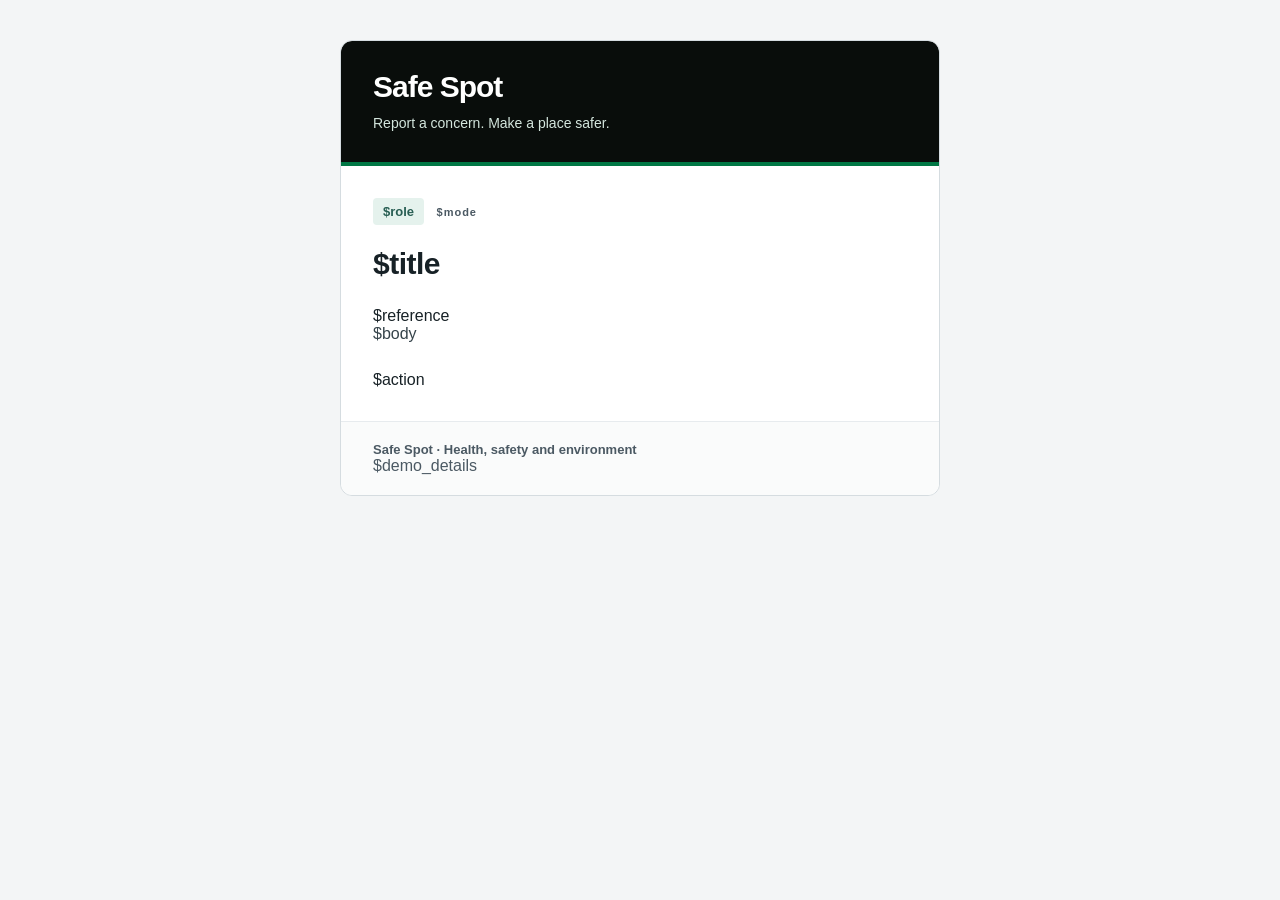
<file: app/templates/notification.html>
<!doctype html>
<html lang="en">
<head>
  <meta charset="utf-8">
  <meta name="viewport" content="width=device-width, initial-scale=1">
  <title>$subject</title>
  <style>
    @media (max-width: 480px) {
      .email-wrap { padding: 16px 8px !important; }
      .email-content { padding: 28px 20px !important; }
      .email-title { font-size: 26px !important; }
    }
  </style>
</head>
<body style="margin:0;padding:0;background:#f3f5f6;font-family:Arial,Helvetica,sans-serif;color:#172126;">
  <table role="presentation" width="100%" cellspacing="0" cellpadding="0" style="background:#f3f5f6;">
    <tr><td class="email-wrap" align="center" style="padding:40px 16px;">
      <table role="presentation" width="100%" cellspacing="0" cellpadding="0" style="max-width:600px;border:1px solid #d5dce0;border-radius:12px;background:#ffffff;overflow:hidden;">
        <tr><td style="padding:28px 32px;background:#090d0b;border-bottom:4px solid #007744;border-radius:11px 11px 0 0;">
          <div style="font-size:30px;line-height:1.2;font-weight:700;letter-spacing:-1px;color:#ffffff;">Safe Spot</div>
          <div style="margin-top:8px;font-size:14px;line-height:1.5;color:#d4e6de;">Report a concern. Make a place safer.</div>
        </td></tr>
        <tr><td class="email-content" style="padding:32px;">
          <div style="margin-bottom:20px;">
            <span style="display:inline-block;padding:6px 10px;border-radius:4px;background:#e5f2ed;color:#285e53;font-size:13px;font-weight:700;">$role</span>
            <span style="display:inline-block;margin-left:8px;font-size:11px;font-weight:700;letter-spacing:1px;color:#4b5963;">$mode</span>
          </div>
          <h1 class="email-title" style="margin:0 0 24px;font-size:30px;line-height:1.25;letter-spacing:-0.5px;color:#172126;">$title</h1>
          $reference
          <div style="font-size:16px;color:#35434a;">$body</div>
          <div style="margin-top:28px;">$action</div>
        </td></tr>
        <tr><td style="padding:20px 32px;border-top:1px solid #e7ebee;background:#fafbfb;color:#4b5963;border-radius:0 0 11px 11px;">
          <p style="margin:0;font-size:13px;font-weight:700;">Safe Spot · Health, safety and environment</p>
          $demo_details
        </td></tr>
      </table>
    </td></tr>
  </table>
</body>
</html>
</file>
